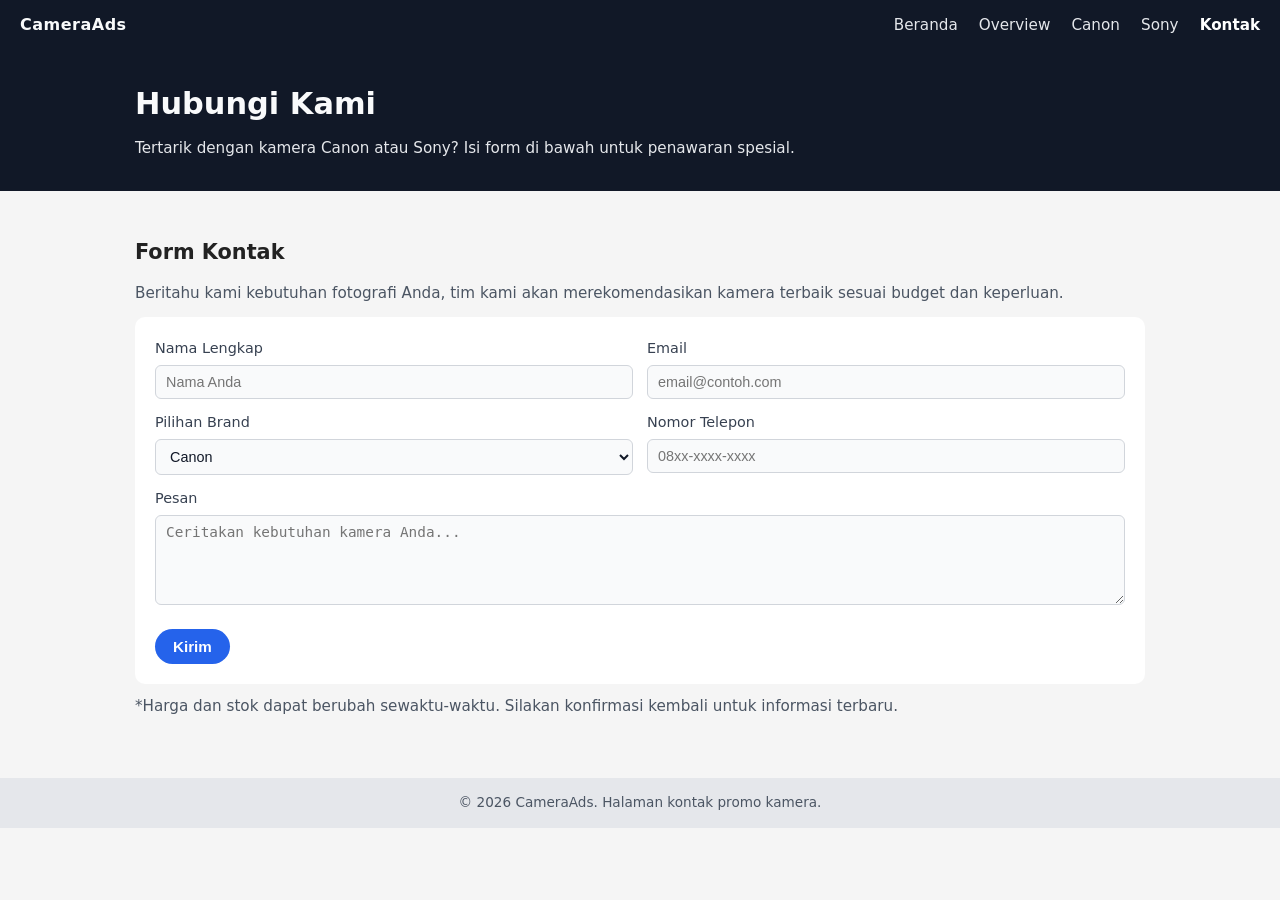
<file: Project 1/HTML/kontak.html>
<!DOCTYPE html>
<html lang="id">
<head>
    <meta charset="UTF-8">
    <title>Kontak Promo Kamera</title>
    <link rel="stylesheet" href="CSS/style.css">
</head>
<body>
    <!-- Navbar -->
    <nav class="navbar">
        <div class="logo">CameraAds</div>
        <div class="nav-links">
            <a href="index.html">Beranda</a>
            <a href="mainweb.html">Overview</a>
            <a href="webcanon.html">Canon</a>
            <a href="websony.html">Sony</a>
            <a href="kontak.html" class="active-link">Kontak</a>
        </div>
    </nav>

    <!-- Header Kontak -->
    <section class="page-header">
        <div class="container">
            <h1>Hubungi Kami</h1>
            <p>Tertarik dengan kamera Canon atau Sony? Isi form di bawah untuk penawaran spesial.</p>
        </div>
    </section>

    <!-- Form Kontak -->
    <section class="contact-section">
        <div class="container">
            <h2>Form Kontak</h2>
            <p>
                Beritahu kami kebutuhan fotografi Anda, tim kami akan merekomendasikan kamera terbaik
                sesuai budget dan keperluan.
            </p>
            <form class="contact-form">
                <div class="form-row">
                    <div class="form-group">
                        <label for="nama">Nama Lengkap</label>
                        <input type="text" id="nama" name="nama" placeholder="Nama Anda">
                    </div>
                    <div class="form-group">
                        <label for="email">Email</label>
                        <input type="email" id="email" name="email" placeholder="email@contoh.com">
                    </div>
                </div>

                <div class="form-row">
                    <div class="form-group">
                        <label for="brand">Pilihan Brand</label>
                        <select id="brand" name="brand">
                            <option value="canon">Canon</option>
                            <option value="sony">Sony</option>
                            <option value="belum-pasti">Belum pasti, minta rekomendasi</option>
                        </select>
                    </div>
                    <div class="form-group">
                        <label for="telepon">Nomor Telepon</label>
                        <input type="text" id="telepon" name="telepon" placeholder="08xx-xxxx-xxxx">
                    </div>
                </div>

                <div class="form-group">
                    <label for="pesan">Pesan</label>
                    <textarea id="pesan" name="pesan" rows="4" placeholder="Ceritakan kebutuhan kamera Anda..."></textarea>
                </div>

                <button type="submit" class="btn-primary">Kirim</button>
            </form>
            <p class="note">
                *Harga dan stok dapat berubah sewaktu-waktu. Silakan konfirmasi kembali untuk informasi terbaru.
            </p>
        </div>
    </section>

    <footer>
        <div class="container">
            <p>© 2026 CameraAds. Halaman kontak promo kamera.</p>
        </div>
    </footer>
</body>
</html>
</file>
<file: Project 1/HTML/CSS/style.css>
/* RESET DASAR */
* {
    box-sizing: border-box;
    margin: 0;
    padding: 0;
}

html, body {
    height: 100%;
}

body {
    font-family: system-ui, -apple-system, BlinkMacSystemFont, "Segoe UI", sans-serif;
    background-color: #f5f5f5;
    color: #222;
    line-height: 1.6;
}

/* KONTENER UTAMA */
.container {
    max-width: 1050px;
    margin: 0 auto;
    padding: 0 20px;
}

/* NAVBAR */
.navbar {
    background-color: #111827;
    color: #f9fafb;
    padding: 12px 20px;
    display: flex;
    justify-content: space-between;
    align-items: center;
}

.logo {
    font-weight: 600;
    letter-spacing: 0.5px;
}

.nav-links a {
    color: #e5e7eb;
    text-decoration: none;
    margin-left: 16px;
    font-size: 0.95rem;
}

.nav-links a:hover {
    color: #60a5fa;
}

.nav-links .active-link {
    color: #ffffff;
    font-weight: 600;
}

/* HEADER HALAMAN */
.page-header {
    background-color: #111827;
    color: #f9fafb;
    padding: 30px 0;
    margin-bottom: 25px;
}

.page-header h1 {
    font-size: 1.9rem;
    margin-bottom: 8px;
}

.page-header p {
    font-size: 0.95rem;
    color: #e5e7eb;
}

/* SECTION UMUM */
.product-section,
.contact-section {
    padding: 20px 0 35px 0;
}

.product-section h2,
.contact-section h2 {
    font-size: 1.3rem;
    margin-bottom: 12px;
}

.product-section p,
.contact-section p {
    font-size: 0.95rem;
    color: #4b5563;
}

/* CARD PRODUK SEDERHANA */
.product-card {
    display: flex;
    flex-wrap: wrap;
    gap: 20px;
    background-color: #ffffff;
    border-radius: 10px;
    padding: 20px;
    margin-top: 10px;
}

.product-info {
    flex: 1 1 300px;
}

.product-info h3 {
    font-size: 1.2rem;
    margin-bottom: 8px;
}

.product-info p {
    font-size: 0.95rem;
    margin-bottom: 10px;
    color: #4b5563;
}

.spec-list {
    list-style: disc;
    margin-left: 18px;
    margin-bottom: 10px;
    font-size: 0.9rem;
    color: #374151;
}

.price {
    font-weight: 600;
    margin: 10px 0 14px 0;
}

/* GAMBAR PRODUK */
.product-image {
    flex: 1 1 280px;
    display: flex;
    justify-content: center;
    align-items: center;
}

.product-image img {
    max-width: 100%;
    border-radius: 8px;
    object-fit: cover;
}

/* TOMBOL */
.btn-primary {
    display: inline-block;
    padding: 9px 18px;
    border-radius: 999px;
    border: none;
    text-decoration: none;
    font-weight: 600;
    font-size: 0.95rem;
    background-color: #2563eb;
    color: #ffffff;
    cursor: pointer;
}

.btn-primary:hover {
    background-color: #1d4ed8;
}

/* FORM KONTAK */
.contact-form {
    background-color: #ffffff;
    border-radius: 10px;
    padding: 20px;
    margin-top: 12px;
}

.form-row {
    display: flex;
    gap: 14px;
    flex-wrap: wrap;
}

.form-group {
    flex: 1 1 250px;
    margin-bottom: 12px;
}

.contact-form label {
    display: block;
    margin-bottom: 5px;
    font-size: 0.9rem;
    color: #374151;
}

.contact-form input,
.contact-form select,
.contact-form textarea {
    width: 100%;
    padding: 8px 10px;
    border-radius: 6px;
    border: 1px solid #d1d5db;
    font-size: 0.9rem;
    color: #111827;
    background-color: #f9fafb;
}

.contact-form textarea {
    resize: vertical;
    min-height: 90px;
}

.contact-form button {
    margin-top: 4px;
}

.note {
    margin-top: 10px;
    font-size: 0.85rem;
    color: #6b7280;
}

/* FOOTER */
footer {
    margin-top: 25px;
    padding: 14px 0;
    background-color: #e5e7eb;
    font-size: 0.85rem;
    text-align: center;
    color: #4b5563;
}

/* RESPONSIF */
@media (max-width: 768px) {
    .navbar {
        flex-direction: column;
        align-items: flex-start;
    }

    .nav-links {
        margin-top: 8px;
    }

    .nav-links a {
        margin-left: 0;
        margin-right: 14px;
    }

    .page-header {
        padding: 24px 0;
    }

    .page-header h1 {
        font-size: 1.6rem;
    }

    .product-card {
        padding: 16px;
    }

    .form-row {
        flex-direction: column;
    }
}
</file>
